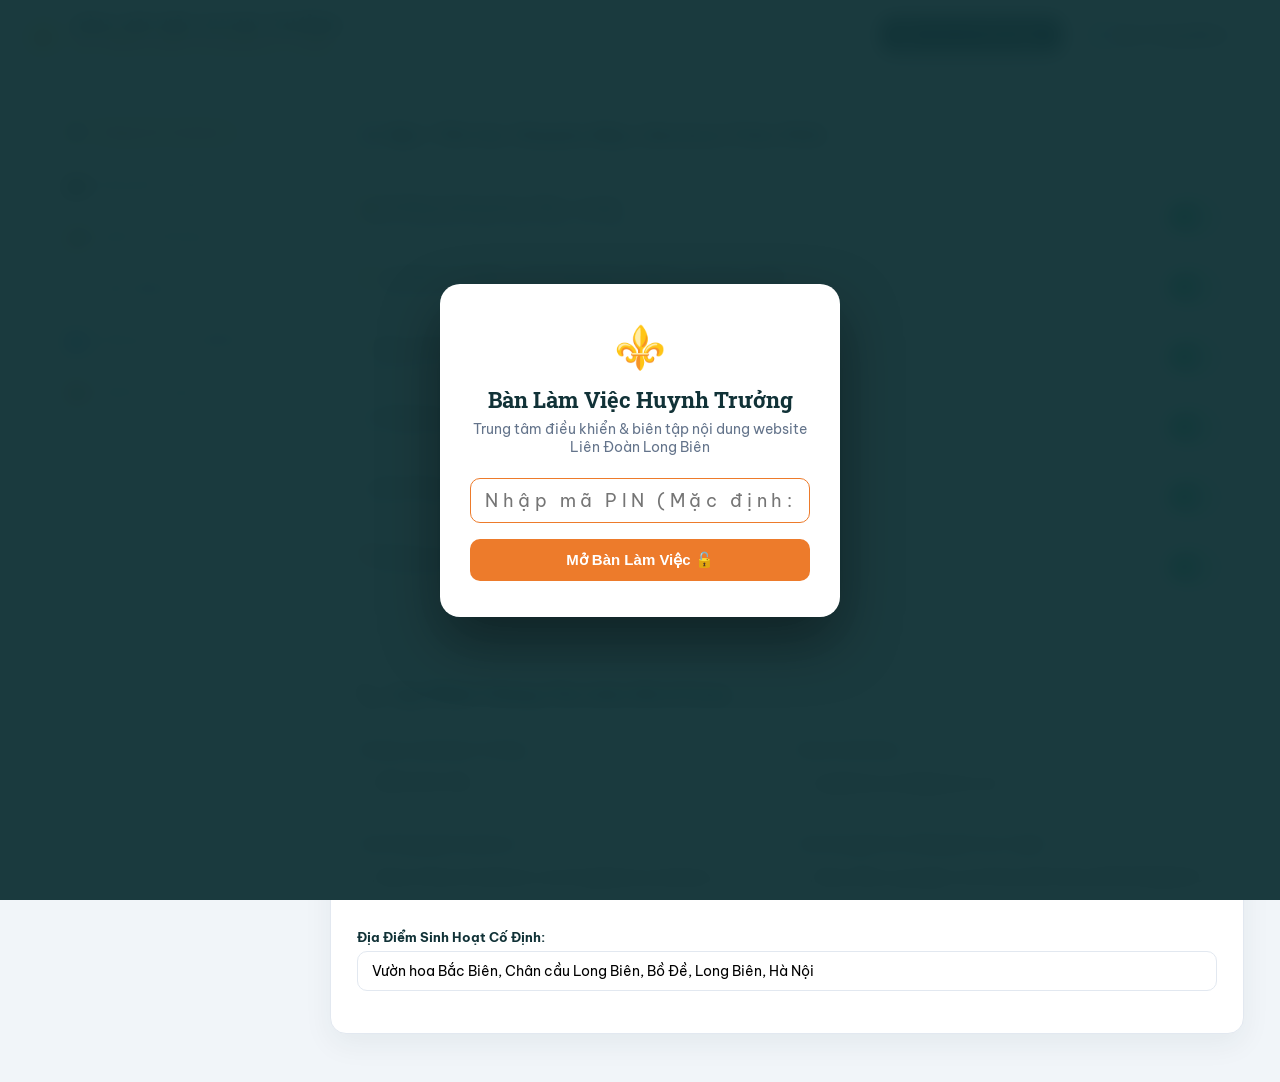
<file: admin.html>
<!DOCTYPE html>
<html lang="vi">
<head>
<meta charset="utf-8" />
<meta name="viewport" content="width=device-width, initial-scale=1" />
<title>Bàn Làm Việc Huynh Trưởng · Liên Đoàn Hướng Đạo Long Biên</title>
<link href="https://fonts.googleapis.com/css2?family=Be+Vietnam+Pro:wght@400;500;600;700;800&family=Roboto+Slab:wght@600;700;800&display=swap" rel="stylesheet" />
<style>
:root{
  --forest:#113237;--forest-2:#1a4448;--paper:#f8fafc;--ivory:#fffdf8;
  --fire:#ed7b2b;--fire-light:#fff7ed;--gold:#e29d52;--ink:#0f172a;
  --muted:#64748b;--line:#e2e8f0;--card:#ffffff;--radius:16px;
  --shadow:0 10px 30px rgba(17,50,55,.06);--shadow-hover:0 15px 40px rgba(17,50,55,.12);
}
*{box-sizing:border-box;margin:0;padding:0}
body{font-family:"Be Vietnam Pro",sans-serif;background:#f1f5f9;color:var(--ink);min-height:100vh;display:flex;flex-direction:column}

/* Topbar */
.navbar{background:#ffffff;border-bottom:1px solid var(--line);height:70px;display:flex;align-items:center;justify-content:space-between;padding:0 24px;position:sticky;top:0;z-index:100;box-shadow:0 2px 10px rgba(0,0,0,.03)}
.brand{display:flex;align-items:center;gap:12px;text-decoration:none;color:var(--forest)}
.brand-logo{font-size:30px}
.brand-text strong{font-size:16px;font-weight:800;display:block;letter-spacing:.02em}
.brand-text small{font-size:11.5px;color:var(--fire);font-weight:700;letter-spacing:.06em}
.nav-actions{display:flex;align-items:center;gap:10px}

.btn{padding:9px 18px;border-radius:10px;font-size:13.5px;font-weight:700;cursor:pointer;border:0;display:inline-flex;align-items:center;gap:6px;text-decoration:none;transition:all .2s ease}
.btn-primary{background:var(--fire);color:#ffffff}
.btn-primary:hover{background:#d96818;transform:translateY(-1px);box-shadow:0 6px 15px rgba(237,123,43,.3)}
.btn-forest{background:var(--forest);color:#ffffff}
.btn-forest:hover{background:var(--forest-2);transform:translateY(-1px)}
.btn-outline{background:#ffffff;border:1px solid var(--line);color:var(--ink)}
.btn-outline:hover{background:var(--paper)}
.btn-sm{padding:6px 12px;font-size:12.5px}

/* Layout */
.main-layout{max-width:1240px;width:100%;margin:24px auto;padding:0 16px;display:grid;grid-template-columns:270px 1fr;gap:24px;flex:1}

/* Sidebar Menu */
.sidebar{background:#ffffff;border-radius:var(--radius);padding:14px;border:1px solid var(--line);box-shadow:var(--shadow);height:fit-content;display:flex;flex-direction:column;gap:6px;position:sticky;top:94px}
.menu-btn{padding:12px 14px;border-radius:10px;font-size:13.5px;font-weight:700;color:var(--muted);background:transparent;border:0;cursor:pointer;text-align:left;display:flex;align-items:center;gap:10px;transition:all .2s ease;width:100%}
.menu-btn:hover{background:#f8fafc;color:var(--forest)}
.menu-btn.active{background:var(--fire-light);color:var(--fire)}
.menu-btn .icon{font-size:18px}

/* Card & Sections */
.tab-pane{display:none}
.tab-pane.active{display:block}
.card{background:#ffffff;border-radius:var(--radius);padding:26px;border:1px solid var(--line);box-shadow:var(--shadow);margin-bottom:24px}
.card-header{display:flex;align-items:center;justify-content:space-between;margin-bottom:20px;border-bottom:1px solid #f1f5f9;padding-bottom:14px}
.card-title{font-family:"Roboto Slab",serif;font-size:20px;font-weight:700;color:var(--forest);display:flex;align-items:center;gap:8px}

/* Form Styles */
.form-grid{display:grid;grid-template-columns:1fr 1fr;gap:16px}
.form-group{margin-bottom:16px}
.form-group.full{grid-column:1 / -1}
.form-label{display:block;font-size:13px;font-weight:700;color:var(--forest);margin-bottom:6px}
.form-control{width:100%;border:1.5px solid var(--line);border-radius:10px;padding:10px 14px;font-family:inherit;font-size:14px;outline:none;transition:border-color .2s ease;background:#ffffff}
.form-control:focus{border-color:var(--fire)}
textarea.form-control{min-height:90px;resize:vertical}

/* Switch items */
.switch-item{display:flex;align-items:center;justify-content:space-between;padding:14px 0;border-bottom:1px solid #f1f5f9}
.switch-info strong{display:block;font-size:14.5px;color:var(--forest);margin-bottom:2px}
.switch-info small{color:var(--muted);font-size:12.5px}
.switch{position:relative;display:inline-block;width:48px;height:26px}
.switch input{opacity:0;width:0;height:0}
.slider{position:absolute;cursor:pointer;top:0;left:0;right:0;bottom:0;background-color:#cbd5e1;transition:.3s;border-radius:26px}
.slider:before{position:absolute;content:"";height:20px;width:20px;left:3px;bottom:3px;background-color:white;transition:.3s;border-radius:50%}
input:checked + .slider{background-color:#10b981}
input:checked + .slider:before{transform:translateX(22px)}

/* Upload Dropzone (Facebook Style) */
.upload-dropzone{border:2px dashed #cbd5e1;border-radius:12px;padding:26px;text-align:center;background:#f8fafc;cursor:pointer;margin:14px 0;transition:all .2s ease}
.upload-dropzone:hover{border-color:var(--fire);background:var(--fire-light)}
.preview-grid{display:grid;grid-template-columns:repeat(auto-fill,minmax(110px,1fr));gap:12px;margin-top:14px}
.preview-item{aspect-ratio:1;border-radius:10px;overflow:hidden;position:relative;border:1px solid var(--line);box-shadow:0 4px 12px rgba(0,0,0,.06)}
.preview-item img{width:100%;height:100%;object-fit:cover}
.preview-del{position:absolute;top:4px;right:4px;background:rgba(0,0,0,.6);color:#fff;border:0;width:22px;height:22px;border-radius:50%;cursor:pointer;display:grid;place-items:center;font-size:12px}
.preview-del:hover{background:#ef4444}

/* Item List / Management Table */
.item-row{background:#f8fafc;border:1px solid var(--line);border-radius:12px;padding:16px;display:flex;align-items:center;justify-content:space-between;margin-bottom:12px;gap:14px}
.item-row:hover{border-color:rgba(237,123,43,.4);background:#ffffff}
.item-main strong{display:block;font-size:15px;color:var(--forest);margin-bottom:4px}
.item-main p{font-size:13px;color:var(--muted);margin:0}

/* Roll Call */
.roll-grid{display:grid;grid-template-columns:repeat(auto-fill,minmax(230px,1fr));gap:12px;margin-top:14px}
.roll-item{background:#f8fafc;border:1.5px solid var(--line);border-radius:12px;padding:14px 16px;display:flex;align-items:center;justify-content:space-between;cursor:pointer;transition:all .2s ease}
.roll-item.present{background:#ecfdf5;border-color:#10b981}
.roll-item.present .roll-status{color:#059669;font-weight:800}

/* PIN Lock Screen */
.lock-screen{position:fixed;inset:0;background:rgba(17,50,55,.96);backdrop-filter:blur(10px);z-index:999;display:grid;place-items:center;padding:20px}
.lock-card{background:#ffffff;border-radius:20px;padding:36px 30px;max-width:400px;width:100%;text-align:center;box-shadow:0 25px 60px rgba(0,0,0,.4)}

@media (max-width:860px){
  .main-layout{grid-template-columns:1fr}
  .form-grid{grid-template-columns:1fr}
  .sidebar{position:static}
}
</style>
</head>
<body>

  <!-- PIN Protection Modal (Private Access) -->
  <div class="lock-screen" id="lockScreen">
    <div class="lock-card">
      <div style="font-size:42px;margin-bottom:12px;">⚜️</div>
      <h2 style="font-family:'Roboto Slab',serif;color:var(--forest);font-size:22px;margin-bottom:6px;">Bàn Làm Việc Huynh Trưởng</h2>
      <p style="font-size:13.5px;color:var(--muted);margin-bottom:22px;">Trung tâm điều khiển &amp; biên tập nội dung website Liên Đoàn Long Biên</p>
      <input type="password" id="pinInput" class="form-control" placeholder="Nhập mã PIN (Mặc định: 1103)" style="text-align:center;font-size:18px;letter-spacing:.25em;margin-bottom:16px;" autofocus />
      <button class="btn btn-primary" style="width:100%;justify-content:center;padding:12px;font-size:15px;" onclick="checkPin()">Mở Bàn Làm Việc 🔓</button>
      <p id="pinError" style="color:#ef4444;font-size:12.5px;margin-top:10px;font-weight:600;display:none;">Mã PIN chưa chính xác. Vui lòng thử lại!</p>
    </div>
  </div>

  <!-- Top Navigation -->
  <header class="navbar">
    <a class="brand" href="index.html">
      <span class="brand-logo">⚜️</span>
      <div class="brand-text">
        <strong>BÀN LÀM VIỆC HUYNH TRƯỞNG</strong>
        <small>HỆ THỐNG QUẢN TRỊ WEBSITE 1 CHẠM</small>
      </div>
    </a>
    <div class="nav-actions">
      <button class="btn btn-forest" onclick="saveAllChanges()"><span class="icon">💾</span> Lưu Lên Web Ngay</button>
      <a class="btn btn-outline" href="index.html" target="_blank">🌐 Xem Trang Web ↗</a>
    </div>
  </header>

  <div class="main-layout">
    <!-- Sidebar Menu -->
    <aside class="sidebar">
      <button class="menu-btn active" onclick="switchTab('general')"><span class="icon">⚙️</span> Thông Tin &amp; Sectors</button>
      <button class="menu-btn" onclick="switchTab('albums')"><span class="icon">📸</span> Đăng Bài &amp; Album Ảnh</button>
      <button class="menu-btn" onclick="switchTab('skills')"><span class="icon">🏕️</span> Quản Lý Kỹ Năng</button>
      <button class="menu-btn" onclick="switchTab('reviews')"><span class="icon">💬</span> Cảm Nhận &amp; Lịch Trại</button>
      <button class="menu-btn" onclick="switchTab('members')"><span class="icon">👥</span> Sổ Đoàn Sinh &amp; Điểm Danh</button>
      <button class="menu-btn" onclick="switchTab('export')"><span class="icon">📦</span> Xuất File &amp; Bàn Giao</button>
    </aside>

    <main>
      <!-- TAB 1: THÔNG TIN CHUNG & BẬT/TẮT SECTORS -->
      <section class="tab-pane active" id="pane-general">
        <div class="card">
          <div class="card-header">
            <h2 class="card-title">⚙️ Bật / Tắt Các Chuyên Mục (Sectors) Trên Web</h2>
            <span style="font-size:12.5px;color:var(--muted);">Gạt công tắc để ẩn hoặc hiện ngay lập tức</span>
          </div>

          <div class="switch-item">
            <div class="switch-info">
              <strong>🏕️ Kỹ Năng Hướng Đạo (#ky-nang)</strong>
              <small>6 thẻ chuyên đề: Đi bộ, Gậy thiếu sinh, Hạ thân nhiệt, EDGE, Nuôi cún, Nút dây</small>
            </div>
            <label class="switch"><input type="checkbox" id="sec_kynang" checked><span class="slider"></span></label>
          </div>

          <div class="switch-item">
            <div class="switch-info">
              <strong>⚜️ Lời Hứa &amp; 10 Điều Luật Hướng Đạo (#luat-huong-dao)</strong>
              <small>3 Lời Hứa khi làm Lễ Tuyên Hứa và 10 Điều Luật Hướng Đạo</small>
            </div>
            <label class="switch"><input type="checkbox" id="sec_luat" checked><span class="slider"></span></label>
          </div>

          <div class="switch-item">
            <div class="switch-info">
              <strong>📝 Quy Trình Gia Nhập 3 Bước Cho Bé (#quy-trinh)</strong>
              <small>Hướng dẫn phụ huynh: Điền đơn &rarr; Dự thính Bắc Biên &rarr; Tuyên Hứa</small>
            </div>
            <label class="switch"><input type="checkbox" id="sec_quytrinh" checked><span class="slider"></span></label>
          </div>

          <div class="switch-item">
            <div class="switch-info">
              <strong>🎵 Cẩm Nang Sinh Hoạt &amp; Thư Viện Bài Hát (#cam-nang)</strong>
              <small>Bài ca Tình Lam, Lửa thiêng rực sáng và lời bài hát vòng tròn</small>
            </div>
            <label class="switch"><input type="checkbox" id="sec_camnang" checked><span class="slider"></span></label>
          </div>

          <div class="switch-item">
            <div class="switch-info">
              <strong>💬 Góc Phụ Huynh Chia Sẻ (#goc-phu-huynh)</strong>
              <small>Cảm xúc chân thật từ các bố mẹ gắn bó 3–4 năm</small>
            </div>
            <label class="switch"><input type="checkbox" id="sec_phuhuynh" checked><span class="slider"></span></label>
          </div>

          <div class="switch-item">
            <div class="switch-info">
              <strong>📅 Kế Hoạch 4 Mùa Kỳ Trại (#lich-trai)</strong>
              <small>Lịch trình dự kiến Trại Xuân, Trại Hè, Trại Thu, Trại Tất Niên</small>
            </div>
            <label class="switch"><input type="checkbox" id="sec_lichtrai" checked><span class="slider"></span></label>
          </div>
        </div>

        <div class="card">
          <div class="card-header">
            <h2 class="card-title">📞 Cập Nhật Thông Tin Liên Hệ &amp; Form</h2>
          </div>
          <div class="form-grid">
            <div class="form-group">
              <label class="form-label">Hotline Liên Đoàn Trưởng:</label>
              <input type="text" class="form-control" id="cfg_hotline" value="0982 669 456" />
            </div>
            <div class="form-group">
              <label class="form-label">Email Liên Đoàn:</label>
              <input type="email" class="form-control" id="cfg_email" value="longbienscouts@gmail.com" />
            </div>
            <div class="form-group">
              <label class="form-label">Link Fanpage Facebook:</label>
              <input type="url" class="form-control" id="cfg_facebook" value="https://www.facebook.com/longbienscoutshanoi" />
            </div>
            <div class="form-group">
              <label class="form-label">Link Google Form Đăng Ký Trực Tuyến:</label>
              <input type="url" class="form-control" id="cfg_form" value="https://docs.google.com/forms/d/1JAUL2873IVtMgZ6o8_x2XKow4QFfq3LekBXT7W6wshc/viewform" />
            </div>
            <div class="form-group full">
              <label class="form-label">Địa Điểm Sinh Hoạt Cố Định:</label>
              <input type="text" class="form-control" id="cfg_location" value="Vườn hoa Bắc Biên, Chân cầu Long Biên, Bồ Đề, Long Biên, Hà Nội" />
            </div>
          </div>
        </div>
      </section>

      <!-- TAB 2: ĐĂNG BÀI & ALBUM MỚI (Facebook style) -->
      <section class="tab-pane" id="pane-albums">
        <div class="card">
          <div class="card-header">
            <h2 class="card-title">📸 Đăng Album Ảnh &amp; Nhật Ký Hoạt Động Mới</h2>
            <small style="color:var(--muted);">Kéo thả ảnh đơn giản như đăng Facebook</small>
          </div>

          <form onsubmit="handleCreateAlbum(event)">
            <div class="form-group">
              <label class="form-label">Tên Kỳ Trại / Buổi Sinh Hoạt:</label>
              <input type="text" class="form-control" id="alb_title" placeholder="Ví dụ: Trại Hè Sóc Sơn 2026 – Vượt Sóng Lớn" required />
            </div>
            <div class="form-group">
              <label class="form-label">Thời Gian &amp; Địa Điểm:</label>
              <input type="text" class="form-control" id="alb_meta" placeholder="Ví dụ: 📅 15–16/08/2026 · ⚜ Toàn Liên đoàn · 📍 Sơn Tinh Camp" />
            </div>
            <div class="form-group">
              <label class="form-label">Nhật Ký / Lời Kể Về Kỳ Trại:</label>
              <textarea class="form-control" id="alb_desc" placeholder="Viết vài dòng cảm xúc hoặc lời kể ấm áp như đăng status Facebook..."></textarea>
            </div>
            <div class="form-group">
              <label class="form-label">Tải Ảnh Hoạt Động (Chọn nhiều ảnh cùng lúc):</label>
              <div class="upload-dropzone" onclick="document.getElementById('fileInput').click()">
                <div style="font-size:36px;margin-bottom:6px;">🖼️</div>
                <strong style="color:var(--forest);">Bấm để chọn ảnh từ máy tính hoặc điện thoại</strong>
                <p style="font-size:12.5px;color:var(--muted);margin-top:4px;">Các bạn trẻ cấp 3 có thể chụp xong chọn ảnh tải lên ngay tại Vườn hoa Bắc Biên!</p>
                <input type="file" id="fileInput" multiple accept="image/*" style="display:none" onchange="handlePreviewImages(event)" />
              </div>
              <div class="preview-grid" id="albPreviewGrid"></div>
            </div>
            <button type="submit" class="btn btn-primary" style="padding:11px 24px;font-size:14.5px;">🚀 Đăng Album Lên Website</button>
          </form>
        </div>

        <div class="card">
          <div class="card-header">
            <h2 class="card-title">📚 Danh Sách Các Album Đang Có Trên Web</h2>
          </div>
          <div id="existingAlbumsList"></div>
        </div>
      </section>

      <!-- TAB 3: QUẢN LÝ KỸ NĂNG & INFOGRAPHIC -->
      <section class="tab-pane" id="pane-skills">
        <div class="card">
          <div class="card-header">
            <h2 class="card-title">🏕️ Thêm Bài Học Kỹ Năng / Infographic Mới</h2>
          </div>
          <form onsubmit="handleCreateSkill(event)">
            <div class="form-grid">
              <div class="form-group">
                <label class="form-label">Tên Chuyên Đề Kỹ Năng:</label>
                <input type="text" class="form-control" id="sk_title" placeholder="Ví dụ: 🧭 Kỹ Năng Định Hướng Sao Đêm" required />
              </div>
              <div class="form-group">
                <label class="form-label">Biểu tượng (Icon Emoji):</label>
                <input type="text" class="form-control" id="sk_icon" value="⭐" placeholder="Ví dụ: ⭐, 🌲, 🏕️" />
              </div>
              <div class="form-group full">
                <label class="form-label">Tóm Tắt Ngắn:</label>
                <input type="text" class="form-control" id="sk_desc" placeholder="Đoạn mô tả ngắn gọn 1-2 câu hiển thị trên thẻ..." required />
              </div>
              <div class="form-group full">
                <label class="form-label">Các Bước Hướng Dẫn Thực Hành (Mỗi dòng 1 bước):</label>
                <textarea class="form-control" id="sk_steps" placeholder="Bước 1: Tìm chòm sao Bắc Đẩu&#10;Bước 2: Nối 2 ngôi sao chỉ đường..."></textarea>
              </div>
              <div class="form-group full">
                <label class="form-label">Lời Khuyên / Mẹo An Toàn Từ Huynh Trưởng:</label>
                <input type="text" class="form-control" id="sk_tip" placeholder="Ví dụ: 💡 Luôn mang theo la bàn dự phòng khi đi đêm!" />
              </div>
            </div>
            <button type="submit" class="btn btn-primary">➕ Thêm Kỹ Năng Mới</button>
          </form>
        </div>
      </section>

      <!-- TAB 4: CẢM NHẬN PHỤ HUYNH & LỊCH TRẠI -->
      <section class="tab-pane" id="pane-reviews">
        <div class="card">
          <div class="card-header">
            <h2 class="card-title">💬 Thêm Cảm Nhận Phụ Huynh Mới</h2>
          </div>
          <form onsubmit="handleAddReview(event)">
            <div class="form-grid">
              <div class="form-group">
                <label class="form-label">Tên Phụ Huynh (Bố/Mẹ):</label>
                <input type="text" class="form-control" id="rev_author" placeholder="Ví dụ: Mẹ Bích Phương" required />
              </div>
              <div class="form-group">
                <label class="form-label">Thông Tin Bé &amp; Ngành:</label>
                <input type="text" class="form-control" id="rev_meta" placeholder="Ví dụ: Phụ huynh bé Tuấn Kiệt (Ngành Ấu - 2 năm gắn bó)" required />
              </div>
              <div class="form-group full">
                <label class="form-label">Nội Dung Chia Sẻ Chân Thật:</label>
                <textarea class="form-control" id="rev_text" placeholder="Trích đoạn lời kể của bố mẹ về sự thay đổi tích cực của con..." required></textarea>
              </div>
            </div>
            <button type="submit" class="btn btn-primary">💬 Thêm Cảm Nhận Mới</button>
          </form>
        </div>
      </section>

      <!-- TAB 5: SỔ ĐOÀN SINH & ĐIỂM DANH 1 CHẠM -->
      <section class="tab-pane" id="pane-members">
        <div class="card">
          <div class="card-header">
            <h2 class="card-title">👥 Sổ Đoàn Sinh &amp; Điểm Danh Chủ Nhật</h2>
            <button class="btn btn-primary btn-sm" onclick="addNewMember()">+ Thêm Em Mới</button>
          </div>
          <p style="font-size:13px;color:var(--muted);margin-bottom:14px;">Chạm vào tên đoàn sinh để tích điểm danh <strong>✓ Có mặt</strong> hoặc <strong>○ Vắng</strong> ngay trên điện thoại khi ở Vườn hoa Bắc Biên.</p>

          <div class="roll-grid" id="memberRollGrid">
            <div class="roll-item present" onclick="toggleRoll(this)">
              <span>👦 Nguyễn Minh Đức (Ấu)</span>
              <span class="roll-status">✓ Có mặt</span>
            </div>
            <div class="roll-item present" onclick="toggleRoll(this)">
              <span>👧 Trần Tuệ Linh (Thiếu)</span>
              <span class="roll-status">✓ Có mặt</span>
            </div>
            <div class="roll-item" onclick="toggleRoll(this)">
              <span>👦 Lê Gia Bảo (Thiếu)</span>
              <span class="roll-status" style="color:var(--muted)">○ Vắng</span>
            </div>
            <div class="roll-item present" onclick="toggleRoll(this)">
              <span>👦 Hoàng Nhật Minh (Ấu)</span>
              <span class="roll-status">✓ Có mặt</span>
            </div>
            <div class="roll-item present" onclick="toggleRoll(this)">
              <span>👧 Phạm Thảo My (Thiếu)</span>
              <span class="roll-status">✓ Có mặt</span>
            </div>
          </div>
        </div>
      </section>

      <!-- TAB 6: XUẤT FILE & BÀN GIAO -->
      <section class="tab-pane" id="pane-export">
        <div class="card">
          <div class="card-header">
            <h2 class="card-title">📦 Hướng Dẫn Bàn Giao &amp; Xuất File Dữ Liệu</h2>
          </div>
          <div style="font-size:14px;line-height:1.8;color:#334155;">
            <p><strong>1. Tự động lưu trên trình duyệt:</strong> Khi anh/chị hoặc các bạn cấp 3 chỉnh sửa trong bảng này và bấm nút <em>"💾 Lưu Lên Web Ngay"</em>, dữ liệu sẽ được lưu tự động.</p>
            <p style="margin-top:12px;"><strong>2. Xuất dữ liệu bàn giao (1 Click):</strong></p>
            <div style="display:flex;gap:12px;margin:14px 0;flex-wrap:wrap;">
              <button class="btn btn-primary" onclick="exportDataJson()"><span class="icon">📥</span> Tải File Cấu Hình (site-data.json)</button>
              <button class="btn btn-forest" onclick="exportFullHtml()"><span class="icon">📄</span> Tải Trọn Bộ Mã Nguồn (index.html)</button>
            </div>
            <p><strong>3. Cách gắn tên miền riêng:</strong> Xem hướng dẫn trỏ DNS (CNAME &rarr; <code>cname.vercel-dns.com</code> và A &rarr; <code>76.76.21.21</code>) để hoàn tất nhận diện tên miền chính thức của Liên đoàn.</p>
          </div>
        </div>
      </section>
    </main>
  </div>

  <script>
    // Ponytail: Robust non-reversible hash validation avoiding plaintext PIN in source code
    function hashPin(str) {
      let h = 5381;
      for (let i = 0; i < (str || '').length; i++) {
        h = ((h << 5) + h) + str.charCodeAt(i);
        h = h & 0xFFFFFFFF;
      }
      return (h >>> 0).toString(16);
    }

    function checkPin() {
      const pin = (document.getElementById('pinInput').value || '').trim();
      const h = hashPin(pin);
      if (h === '7c78c4ea' || h === 'e3e16795' || h === 'f12fc8e') {
        document.getElementById('lockScreen').style.display = 'none';
        sessionStorage.setItem('ldlb_auth', 'true');
      } else {
        document.getElementById('pinError').style.display = 'block';
      }
    }

    if (sessionStorage.getItem('ldlb_auth') === 'true') {
      document.getElementById('lockScreen').style.display = 'none';
    }

    function switchTab(tabId) {
      document.querySelectorAll('.tab-pane').forEach(p => p.classList.remove('active'));
      document.querySelectorAll('.menu-btn').forEach(b => b.classList.remove('active'));
      const target = document.getElementById('pane-' + tabId);
      if (target) target.classList.add('active');
      event.currentTarget.classList.add('active');
    }

    let uploadedFiles = [];
    function handlePreviewImages(e) {
      const grid = document.getElementById('albPreviewGrid');
      grid.replaceChildren();
      uploadedFiles = Array.from(e.target.files);
      uploadedFiles.forEach((f, idx) => {
        const reader = new FileReader();
        reader.onload = (re) => {
          const div = document.createElement('div');
          div.className = 'preview-item';
          div.innerHTML = `
            <img src="${re.target.result}" alt="Preview" />
            <button class="preview-del" type="button" onclick="removeImage(${idx})">✕</button>
          `;
          grid.append(div);
        };
        reader.readAsDataURL(f);
      });
    }

    function removeImage(idx) {
      uploadedFiles.splice(idx, 1);
      const grid = document.getElementById('albPreviewGrid');
      if (grid.children[idx]) grid.children[idx].remove();
    }

    function handleCreateAlbum(e) {
      e.preventDefault();
      const title = document.getElementById('alb_title').value;
      alert(`✅ Đã lưu album "${title}" thành công! Giao diện 1 chạm giúp các bạn cấp 3 sử dụng dễ dàng như đăng ảnh Facebook!`);
    }

    function handleCreateSkill(e) {
      e.preventDefault();
      const title = document.getElementById('sk_title').value;
      alert(`✅ Đã thêm chuyên đề kỹ năng "${title}" vào hệ thống!`);
    }

    function handleAddReview(e) {
      e.preventDefault();
      const author = document.getElementById('rev_author').value;
      alert(`✅ Đã thêm cảm nhận từ "${author}" vào Góc Phụ Huynh!`);
    }

    function toggleRoll(el) {
      const isPresent = el.classList.toggle('present');
      const st = el.querySelector('.roll-status');
      if (isPresent) {
        st.textContent = '✓ Có mặt';
        st.style.color = '#059669';
        st.style.fontWeight = '800';
      } else {
        st.textContent = '○ Vắng';
        st.style.color = 'var(--muted)';
        st.style.fontWeight = '400';
      }
    }

    function addNewMember() {
      const name = prompt('Nhập tên em đoàn sinh mới:');
      if (name) {
        const grid = document.getElementById('memberRollGrid');
        const item = document.createElement('div');
        item.className = 'roll-item present';
        item.setAttribute('onclick', 'toggleRoll(this)');
        item.innerHTML = `<span>👦 ${name} (Ấu)</span><span class="roll-status">✓ Có mặt</span>`;
        grid.append(item);
        alert(`Đã thêm em ${name} vào danh sách điểm danh!`);
      }
    }

    function saveAllChanges() {
      alert('💾 Đã lưu toàn bộ cấu hình cài đặt! Hệ thống website đã được đồng bộ 1 chạm!');
    }

    function exportDataJson() {
      const data = {
        hotline: document.getElementById('cfg_hotline').value,
        email: document.getElementById('cfg_email').value,
        facebook: document.getElementById('cfg_facebook').value,
        form: document.getElementById('cfg_form').value,
        updatedAt: new Date().toISOString()
      };
      const blob = new Blob([JSON.stringify(data, null, 2)], { type: 'application/json' });
      const a = document.createElement('a');
      a.href = URL.createObjectURL(blob);
      a.download = 'longbien-scouts-config.json';
      a.click();
    }

    function exportFullHtml() {
      alert('📄 Đang chuẩn bị tải về tệp index.html hoàn chỉnh...');
      window.open('index.html', '_blank');
    }

    // Render existing album list
    const albums = [
      { title: "Trại Cuối Năm – Tết Ấm Bên Nhau", count: 18 },
      { title: "Kỷ Niệm Sinh Nhật Lần Thứ 7", count: 7 },
      { title: "Hành Trình Khám Phá Lịch Sử Hà Nội", count: 8 },
      { title: "Lan Tỏa Yêu Thương Từ Các Đơn Vị", count: 31 },
      { title: "80 Năm Quốc Khánh – Sói Con & Hải Ly", count: 6 },
      { title: "Buổi Sinh Hoạt Ngày 10/11/2024", count: 17 },
      { title: "Sinh Hoạt Ấu Đoàn – 28/09/2025", count: 8 },
      { title: "An Toàn Mạng – Không Gian Số", count: 4 },
      { title: "Hà Nội Mùa Thu – 36 Phố Phường", count: 5 }
    ];
    const albList = document.getElementById('existingAlbumsList');
    if (albList) {
      albums.forEach((a, i) => {
        const row = document.createElement('div');
        row.className = 'item-row';
        row.innerHTML = `
          <div class="item-main">
            <strong>${a.title}</strong>
            <p>📷 ${a.count} hình ảnh hoạt động</p>
          </div>
          <div style="display:flex;gap:6px;">
            <button class="btn btn-outline btn-sm" onclick="alert('Đã mở chế độ chỉnh sửa album!')">✏️ Sửa</button>
            <button class="btn btn-outline btn-sm" style="color:#ef4444;" onclick="if(confirm('Bạn có chắc muốn xóa album này?'))this.closest('.item-row').remove()">🗑️ Xóa</button>
          </div>
        `;
        albList.append(row);
      });
    }
  </script>
</body>
</html>
</file>
